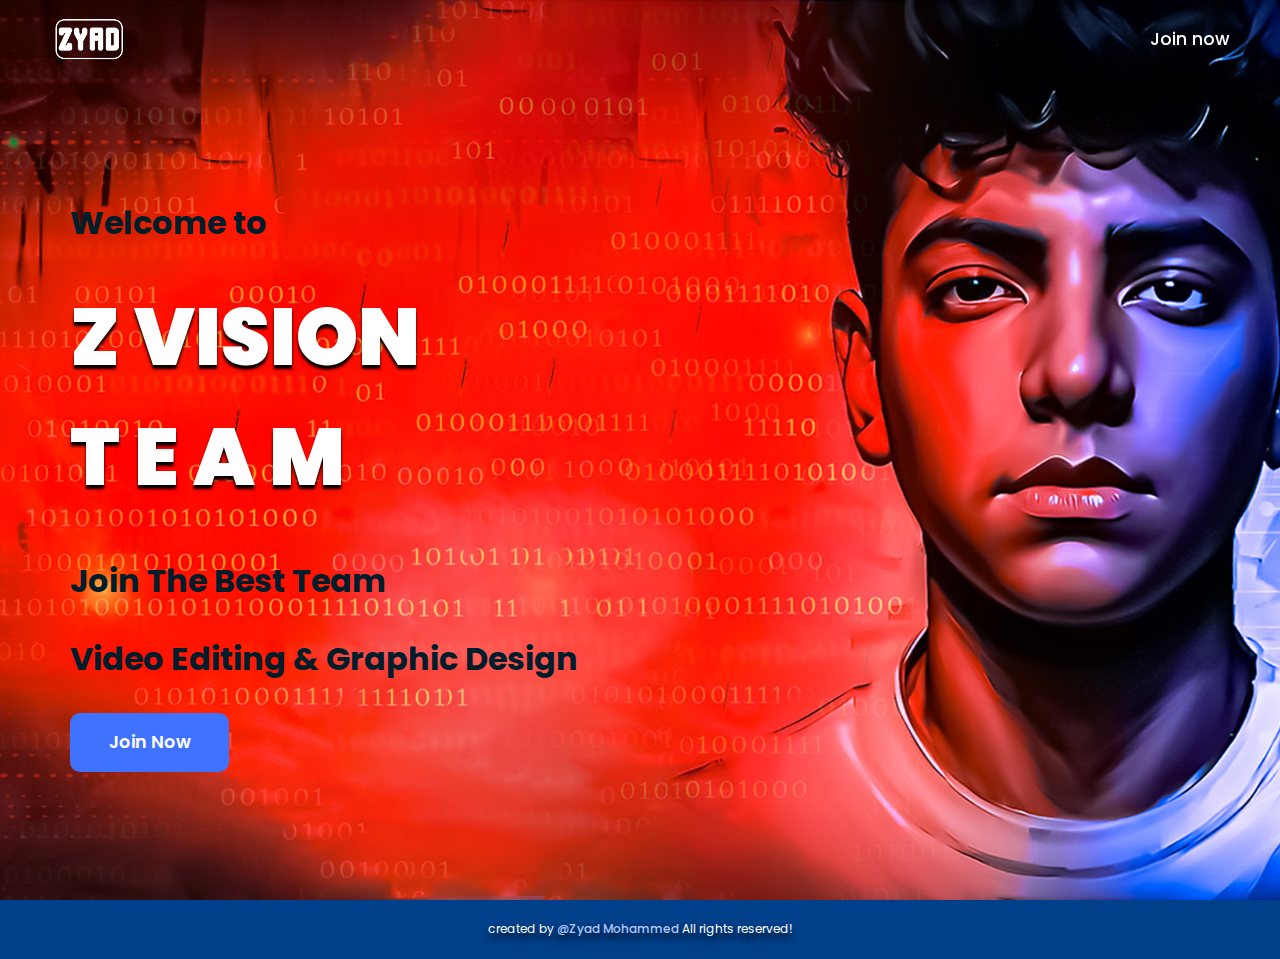
<file: index.html>
<!DOCTYPE html>
<html lang="en">

<head>
    <meta charset="UTF-8">
    <meta http-equiv="X-UA-Compatible" content="IE=edge">
    <meta name="viewport" content="width=device-width, initial-scale=1.0">
    <link rel="stylesheet" href="https://cdnjs.cloudflare.com/ajax/libs/font-awesome/5.15.4/css/all.min.css">
    <link rel="stylesheet" href="style.css">
    <title>ZVISION Team</title>
</head>

<body>
    <header class="header">
        <a href="#" class="logo"><img src="images/logo.png" class="logo-png"></a>
        <nav class="navbar">
            <a href="project/hire_form.html">Join now</a>
        </nav>
    </header>
    <section class="main">
        <div>
            <h3 class="zyd">Welcome to</h3>
            <h1><span>Z VISION</span><br><span class="eng">T E A M</span></h1>
            <h3>Join The Best Team</h3>
            <h3>Video Editing & Graphic Design</h3>
            <a href="project/hire_form.html" class="main-btn">Join Now</a>
        </div>
    </section>
    <footer class="footer">
        <div class="footer-title">
            <a href="mailto:zyaddonga@gmail.com">
                <p>created by <span>@Zyad Mohammed</span> All rights reserved!</p>
            </a>
        </div>
    </footer>
    <script src="script.js"></script>
</body>

</html>
</file>
<file: style.css>
@import url('https://fonts.googleapis.com/css2?family=Poppins:wght@100;200;300;400;500;600;700;800;900&display=swap');
* {
    font-family: 'Poppins', sans-serif;
    margin: 0;
    padding: 0;
    box-sizing: border-box;
    scroll-behavior: smooth;
    text-decoration: none;
    transition: 0.3s linear;
}

html {
    overflow-x: hidden;
    scroll-behavior: smooth;
    scroll-padding-top: 5rem;
}

body {
    font-size: 16px;
}

.header {
    width: 100%;
    position: fixed;
    z-index: 999;
    display: flex;
    flex-direction: initial;
    justify-content: space-between;
    align-items: center;
    padding: 5px 50px 5px;
    align-items: center;
}

.logo .logo-png {
    width: 5em;
    margin-top: 0.5em;
    margin-right: 29em;
}

.header.active {
    background: #00408a;
    box-shadow: 0 0.5rem 1rem rgba(0, 0, 0, 0.1);
}

.header .logo .logo-png {
    width: 4.9em;
}

.navbar a {
    color: #ffffff;
    text-decoration: none;
    font-size: 1.1em;
    font-weight: 500;
    padding-left: 30px;
}

.navbar a:hover {
    color: #ffffff50;
}

.main {
    width: 100%;
    min-height: 100vh;
    display: flex;
    align-items: center;
    justify-content: left;
    text-align: left;
    background: url('images/background.jpg') no-repeat center center;
    background-size: cover;
    /* Use 'contain' to ensure the whole image fits within the element */
    padding-top: 70px;
    padding-left: 70px;
}

.main h1,
.main h3 {
    margin-bottom: 0.5em;
}

.main h1 {
    color: #ffffff;
    font-size: 5em;
    font-weight: 900;
    text-shadow: 0 4px 3px #000000;
}

.main h3 {
    color: #001d2c;
    font-size: 2em;
    font-weight: 700;
    margin-bottom: 30px;
}

.main-btn {
    display: inline-block;
    padding: 0.9375em 2.1875em;
    color: #ffffff;
    background-color: #3f72ff;
    text-decoration: none;
    font-size: 1.1em;
    font-weight: 600;
    border-radius: 10px;
    transition: background-color 0.3s ease, transform 0.3s ease;
}

.main-btn:hover {
    background-color: #7ba5ff;
    transform: scale(1.1);
}

.footer {
    background-color: #00408a;
    color: #fff;
    padding: 1.7em 2em;
    text-align: center;
    font-size: 12px;
    text-shadow: 0 5px 8px #000000;
}

.footer-title a {
    color: #fff;
    text-decoration: none;
}

.footer-title a p {
    margin: 0;
}

.footer-title a span {
    color: #b2c7ff;
    font-weight: 500;
}

@media (max-width: 1024px) {
    .header {
        padding: 5px 20px;
        align-items: center;
    }
    .navbar a {
        padding-left: 20px;
        font-size: 1em;
    }
    .main {
        padding: 80px 40px;
    }
    .main h1 {
        font-size: 4.5em;
    }
    .main h3 {
        font-size: 1.5em;
    }
}

@media (max-width: 768px) {
    .header {
        /* flex-direction: column; */
        align-items: center;
    }
    .logo .logo-png {
        margin-right: 1em;
    }
    .navbar {
        display: flex;
        flex-direction: column;
        width: 100%;
    }
    .navbar a {
        width: 100%;
        text-align: right;
    }
    .main h1 {
        font-size: 4em;
    }
    .main h3 {
        font-size: 1.5em;
    }
    .main-btn {
        padding: 0.7em 1.5em;
    }
}

@media (max-width: 480px) {
    .header {
        padding: 5px 10px;
    }
    .navbar a {
        padding: 10px;
        font-size: 0.9em;
    }
    .main h1 {
        font-size: 2em;
    }
    .main h3 {
        font-size: 1.2em;
    }
    .main-btn {
        padding: 0.5em 1em;
        font-size: 0.9em;
    }
}

@media (max-width: 320px) {
    .main h1 {
        font-size: 1.2em;
    }
    .main h3 {
        font-size: 0.9em;
    }
    .main-btn {
        padding: 0.5em 0.75em;
        font-size: 0.9em;
    }
}
</file>
